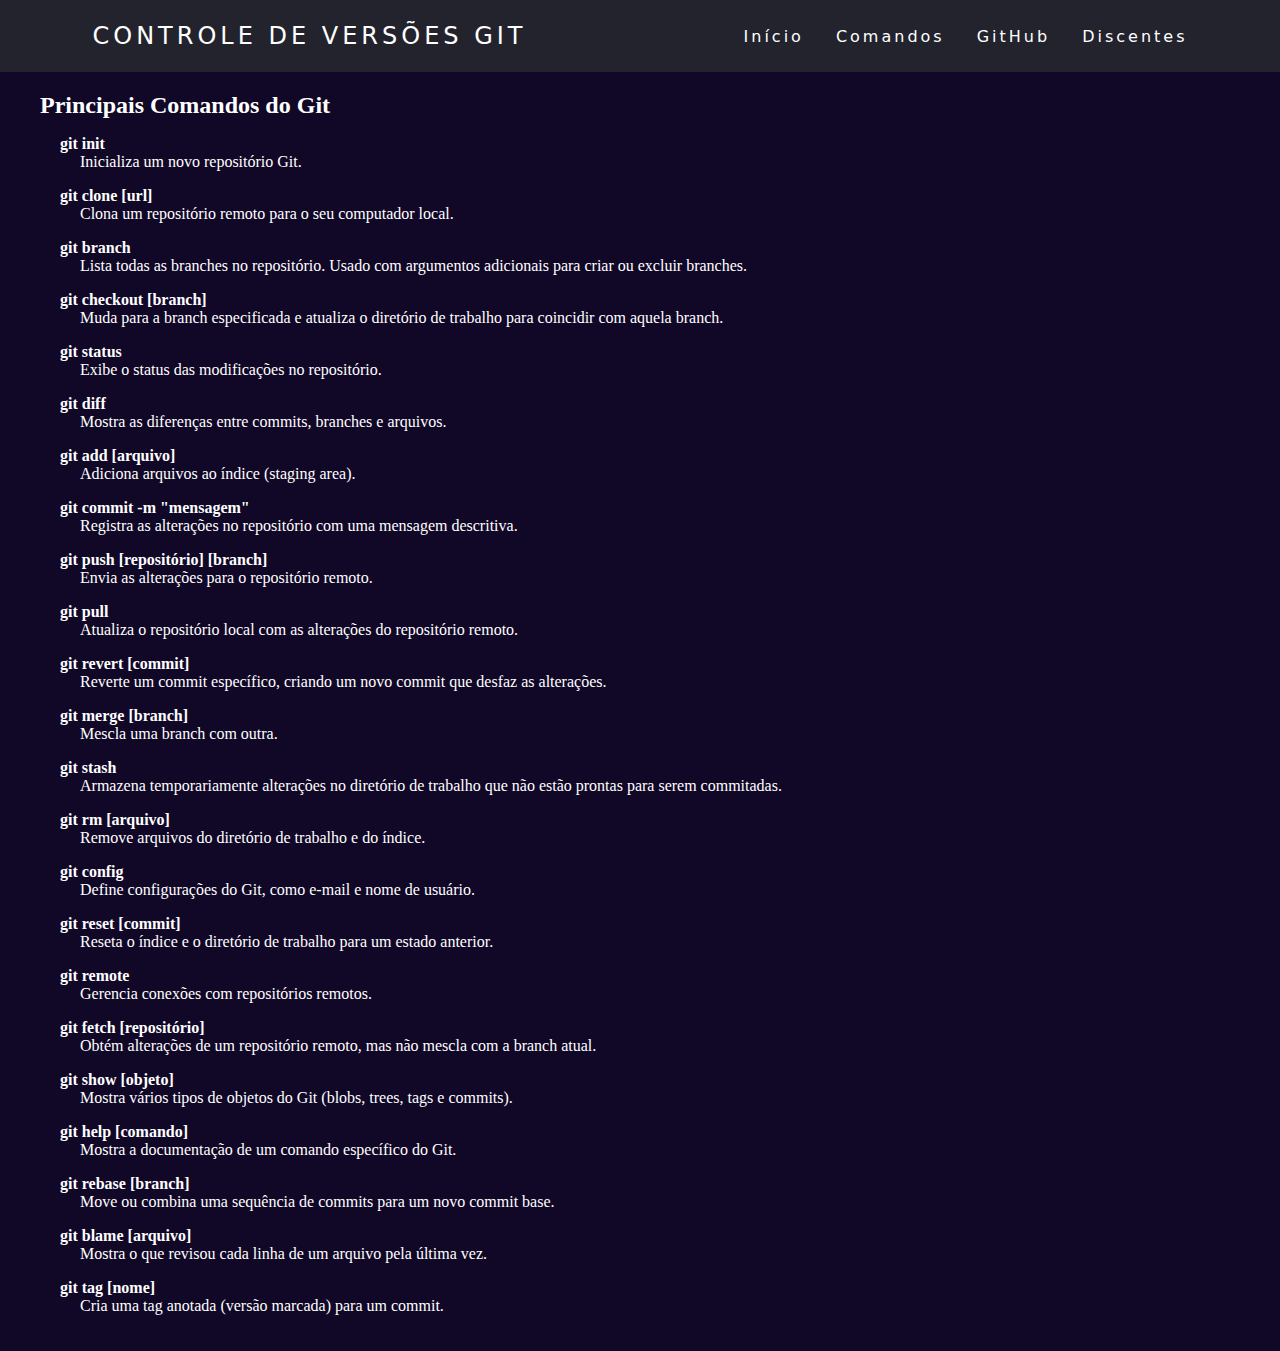
<file: Site git hub/Comandos.html>
<!DOCTYPE html>
<html lang="pt-br">
  <head>
    <meta charset="UTF-8" />
    <meta http-equiv="X-UA-Compatible" content="IE=edge" />
    <meta name="viewport" content="width=device-width, initial-scale=1.0" />
    <title>Comandos Git</title>
    <link rel="stylesheet" href="nav.css" />
    <link rel="stylesheet" href="style.css">
  </head>

  <body>
    <header>
      <nav>
        <a class="logo" href="/">Controle de versões git</a>
        <div class="mobile-menu">
          <div class="line1"></div>
          <div class="line2"></div>
          <div class="line3"></div>
        </div>
        <ul class="nav-list">
          <li><a href="index.html">Início</a></li>
          <li><a href="Comandos.html">Comandos</a></li>
          <li><a href="github.html">GitHub</a></li>
          <li><a href="Alunos.html">Discentes</a></li>
        </ul>
      </nav>
    </header>
    
    <main>
      <section class="commands">
        <h2>Principais Comandos do Git</h2>
        <dl>
          <dt><strong>git init</strong></dt>
          <dd>Inicializa um novo repositório Git.</dd>

          <dt><strong>git clone [url]</strong></dt>
          <dd>Clona um repositório remoto para o seu computador local.</dd>

          <dt><strong>git branch</strong></dt>
          <dd>Lista todas as branches no repositório. Usado com argumentos adicionais para criar ou excluir branches.</dd>

          <dt><strong>git checkout [branch]</strong></dt>
          <dd>Muda para a branch especificada e atualiza o diretório de trabalho para coincidir com aquela branch.</dd>

          <dt><strong>git status</strong></dt>
          <dd>Exibe o status das modificações no repositório.</dd>

          <dt><strong>git diff</strong></dt>
          <dd>Mostra as diferenças entre commits, branches e arquivos.</dd>

          <dt><strong>git add [arquivo]</strong></dt>
          <dd>Adiciona arquivos ao índice (staging area).</dd>

          <dt><strong>git commit -m "mensagem"</strong></dt>
          <dd>Registra as alterações no repositório com uma mensagem descritiva.</dd>

          <dt><strong>git push [repositório] [branch]</strong></dt>
          <dd>Envia as alterações para o repositório remoto.</dd>

          <dt><strong>git pull</strong></dt>
          <dd>Atualiza o repositório local com as alterações do repositório remoto.</dd>

          <dt><strong>git revert [commit]</strong></dt>
          <dd>Reverte um commit específico, criando um novo commit que desfaz as alterações.</dd>

          <dt><strong>git merge [branch]</strong></dt>
          <dd>Mescla uma branch com outra.</dd>

          <dt><strong>git stash</strong></dt>
          <dd>Armazena temporariamente alterações no diretório de trabalho que não estão prontas para serem commitadas.</dd>

          <dt><strong>git rm [arquivo]</strong></dt>
          <dd>Remove arquivos do diretório de trabalho e do índice.</dd>

          <dt><strong>git config</strong></dt>
          <dd>Define configurações do Git, como e-mail e nome de usuário.</dd>

          <dt><strong>git reset [commit]</strong></dt>
          <dd>Reseta o índice e o diretório de trabalho para um estado anterior.</dd>

          <dt><strong>git remote</strong></dt>
          <dd>Gerencia conexões com repositórios remotos.</dd>

          <dt><strong>git fetch [repositório]</strong></dt>
          <dd>Obtém alterações de um repositório remoto, mas não mescla com a branch atual.</dd>

          <dt><strong>git show [objeto]</strong></dt>
          <dd>Mostra vários tipos de objetos do Git (blobs, trees, tags e commits).</dd>

          <dt><strong>git help [comando]</strong></dt>
          <dd>Mostra a documentação de um comando específico do Git.</dd>

          <dt><strong>git rebase [branch]</strong></dt>
          <dd>Move ou combina uma sequência de commits para um novo commit base.</dd>

          <dt><strong>git blame [arquivo]</strong></dt>
          <dd>Mostra o que revisou cada linha de um arquivo pela última vez.</dd>

          <dt><strong>git tag [nome]</strong></dt>
          <dd>Cria uma tag anotada (versão marcada) para um commit.</dd>
        </dl>
      </section>
    </main>

    <script src="mobile-navbar.js"></script>
  </body>
</html>
</file>
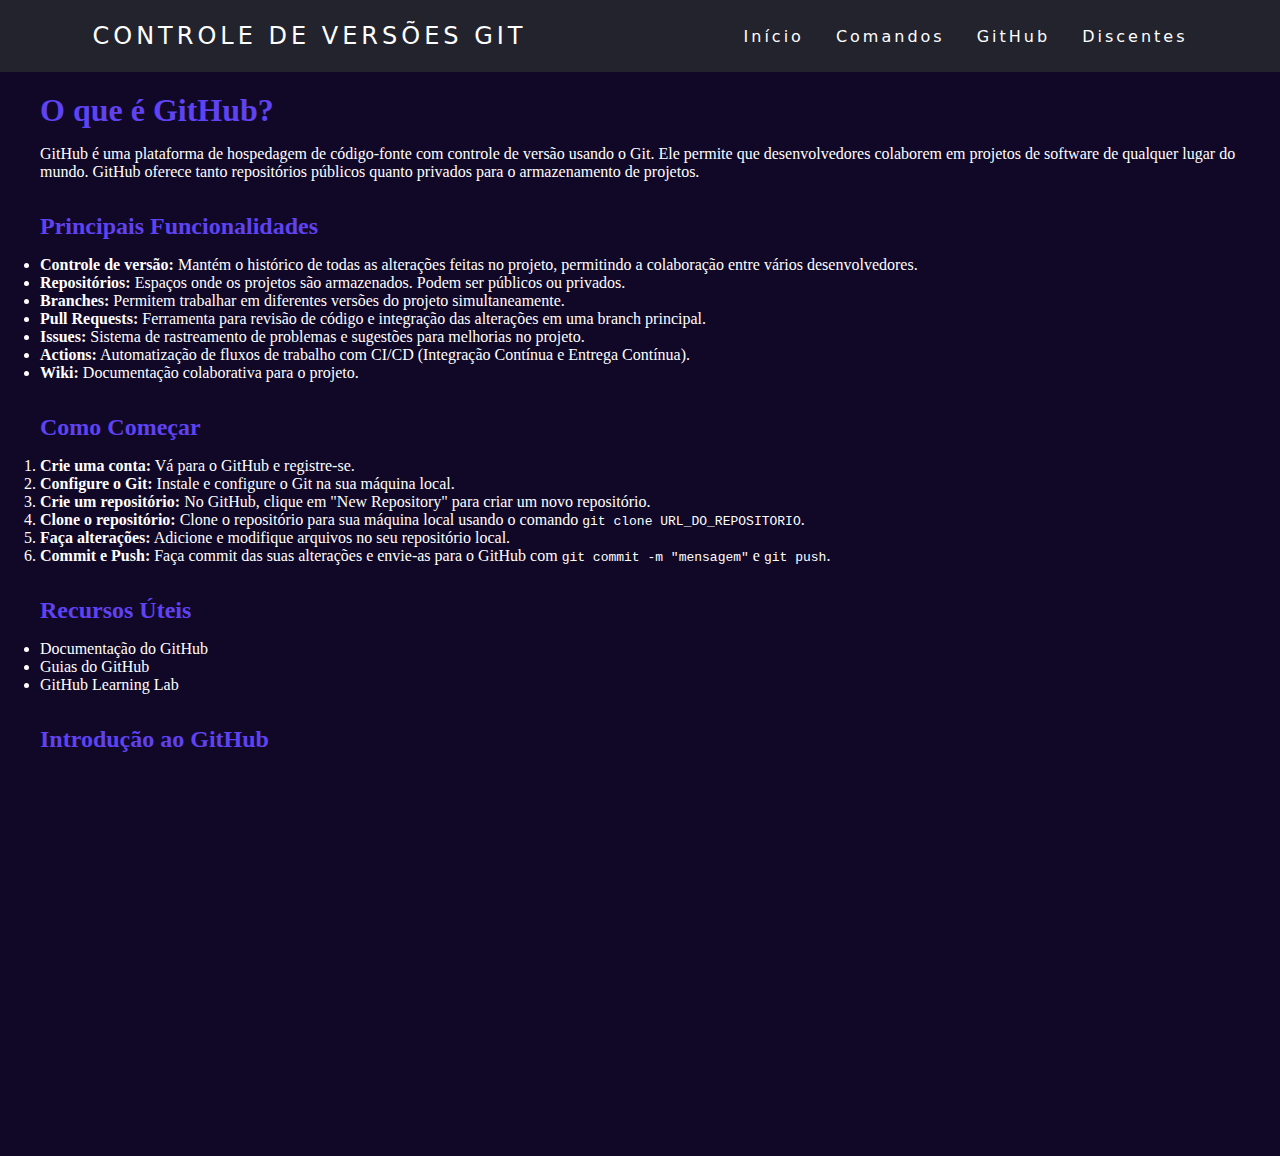
<file: Site git hub/github.html>
<!DOCTYPE html>
<html lang="pt-br">
  <head>
    <meta charset="UTF-8" />
    <meta http-equiv="X-UA-Compatible" content="IE=edge" />
    <meta name="viewport" content="width=device-width, initial-scale=1.0" />
    <title>GitHub</title>
    <link rel="stylesheet" href="nav.css" />
    <link rel="stylesheet" href="style.css">
  </head>

  <body>
    <header>
      <nav>
        <a class="logo" href="/">Controle de versões git</a>
        <div class="mobile-menu">
          <div class="line1"></div>
          <div class="line2"></div>
          <div class="line3"></div>
        </div>
        <ul class="nav-list">
          <li><a href="index.html">Início</a></li>
          <li><a href="Comandos.html">Comandos</a></li>
          <li><a href="github.html">GitHub</a></li>
          <li><a href="Alunos.html">Discentes</a></li>
        </ul>
      </nav>
    </header>
    
    <main>
      <section class="intro">
        <h1>O que é GitHub?</h1>
        <p>
          GitHub é uma plataforma de hospedagem de código-fonte com controle de versão usando o Git. Ele permite que desenvolvedores colaborem em projetos de software de qualquer lugar do mundo. GitHub oferece tanto repositórios públicos quanto privados para o armazenamento de projetos.
        </p>
      </section>

      <section class="features">
        <h2>Principais Funcionalidades</h2>
        <ul>
          <li><strong>Controle de versão:</strong> Mantém o histórico de todas as alterações feitas no projeto, permitindo a colaboração entre vários desenvolvedores.</li>
          <li><strong>Repositórios:</strong> Espaços onde os projetos são armazenados. Podem ser públicos ou privados.</li>
          <li><strong>Branches:</strong> Permitem trabalhar em diferentes versões do projeto simultaneamente.</li>
          <li><strong>Pull Requests:</strong> Ferramenta para revisão de código e integração das alterações em uma branch principal.</li>
          <li><strong>Issues:</strong> Sistema de rastreamento de problemas e sugestões para melhorias no projeto.</li>
          <li><strong>Actions:</strong> Automatização de fluxos de trabalho com CI/CD (Integração Contínua e Entrega Contínua).</li>
          <li><strong>Wiki:</strong> Documentação colaborativa para o projeto.</li>
        </ul>
      </section>

      <section class="getting-started">
        <h2>Como Começar</h2>
        <ol>
          <li><strong>Crie uma conta:</strong> Vá para o <a href="https://github.com" target="_blank">GitHub</a> e registre-se.</li>
          <li><strong>Configure o Git:</strong> Instale e configure o Git na sua máquina local.</li>
          <li><strong>Crie um repositório:</strong> No GitHub, clique em "New Repository" para criar um novo repositório.</li>
          <li><strong>Clone o repositório:</strong> Clone o repositório para sua máquina local usando o comando <code>git clone URL_DO_REPOSITORIO</code>.</li>
          <li><strong>Faça alterações:</strong> Adicione e modifique arquivos no seu repositório local.</li>
          <li><strong>Commit e Push:</strong> Faça commit das suas alterações e envie-as para o GitHub com <code>git commit -m "mensagem"</code> e <code>git push</code>.</li>
        </ol>
      </section>

      <section class="resources">
        <h2>Recursos Úteis</h2>
        <ul>
          <li><a href="https://docs.github.com" target="_blank">Documentação do GitHub</a></li>
          <li><a href="https://guides.github.com" target="_blank">Guias do GitHub</a></li>
          <li><a href="https://lab.github.com" target="_blank">GitHub Learning Lab</a></li>
        </ul>
      </section>

      <section class="video">
        <h2>Introdução ao GitHub</h2>
        <iframe width="560" height="315" src="https://www.youtube.com/embed/w3jLJU7DT5E" frameborder="0" allow="accelerometer; autoplay; encrypted-media; gyroscope; picture-in-picture" allowfullscreen></iframe>
      </section>
    </main>

	
  </body>
  <script src="mobile-navbar.js"></script>
</html>
</file>
<file: Site git hub/nav.css>
* {
    margin: 0;
    padding: 0;
    box-sizing: border-box;
  }
  
  a {
    color: #fff;
    text-decoration: none;
    transition: 0.3s;
  }
  
  a:hover {
    opacity: 0.7;
  }
  
  .tr {
    gap: 70px;
  }
  
  .logo {
    font-size: 24px;
    text-transform: uppercase;
    letter-spacing: 4px;
  }
  
  nav {
    display: flex;
    justify-content: space-around;
    align-items: center;
    font-family: system-ui, -apple-system, Helvetica, Arial, sans-serif;
    background: #23232e;
    height: 8vh;
  }
  
  
  .nav-list {
    list-style: none;
    display: flex;
  }
  
  .nav-list li {
    letter-spacing: 3px;
    margin-left: 32px;
  }
  
  .mobile-menu {
    display: none;
    cursor: pointer;
  }
  
  .mobile-menu div {
    width: 32px;
    height: 2px;
    background: #fff;
    margin: 8px;
    transition: 0.3s;
  }
  
  @media (max-width: 999px) {
    body {
      overflow-x: hidden;
    }
    .nav-list {
      position: absolute;
      top: 8vh;
      right: 0;
      width: 50vw;
      height: 92vh;
      background: #23232e;
      flex-direction: column;
      align-items: center;
      justify-content: space-around;
      transform: translateX(100%);
      transition: transform 0.3s ease-in;
    }
    .nav-list li {
      margin-left: 0;
      opacity: 0;
    }
    .mobile-menu {
      display: block;
    }
  }
  
  .nav-list.active {
    transform: translateX(0);
  }
  
  @keyframes navLinkFade {
    from {
      opacity: 0;
      transform: translateX(50px);
    }
    to {
      opacity: 1;
      transform: translateX(0);
    }
  }
  
  .mobile-menu.active .line1 {
    transform: rotate(-45deg) translate(-8px, 8px);
  }
  
  .mobile-menu.active .line2 {
    opacity: 0;
  }
  
  .mobile-menu.active .line3 {
    transform: rotate(45deg) translate(-5px, -7px);
  }
</file>
<file: Site git hub/style.css>
body {
    background-color: rgb(17, 8, 39);
    color: white;
}

video {
  width: 300px;
  height: 300px;
}

.integrantes {
    height: 300px;
    display: flex;
    justify-content: center;
    align-items: center;
}
.integrante {
    align-items: center;
    gap: 70px;
}

.imgs {
    display: flex;
    flex-direction: column;
    align-items: center;
}
.img, .img1 {
    height: 220px;
    width: 200px;
    border-radius: 5%;
}

.detalhes {
    margin-top: 10px;
}

.title{
    height: 100px;
    display: flex;
    justify-content: center;
    font-family: 'Segoe UI', Tahoma, Geneva, Verdana, sans-serif;
    align-items: center;
}

.title h1{
    background-color: rgba(137, 43, 226, 0.24);
    border-radius: 50px;
    color: rgb(255, 255, 255);
}



.intro, .features, .getting-started, .resources, .video {
    margin-bottom: 2rem;
  }
  
  .intro h1, .features h2, .getting-started h2, .resources h2, .video h2 {
    margin-bottom: 1rem;
    color: #5f42f1;
  }
  
  .intro p, .features ul, .getting-started ol, .resources ul, .video iframe {
    margin-bottom: 1rem;
  }

  main {
    padding: 20px 40px;
  }

  p, dl {
    margin-bottom: 1rem;
  }
  
  dl {
    padding-left: 20px;
  }
  
  dt {
    font-weight: bold;
    margin-top: 1rem;
  }
  
  dd {
    margin-left: 20px;
  }

  .logo-git {
    width: 150px; /* Ajuste o tamanho conforme necessário */
    margin: 20px auto; /* Centraliza a imagem horizontalmente */
    display: block;
  }

  audio {
    margin-top: 1rem;
    width: 100%;
    max-width: 500px; /* Define um tamanho máximo para o player de áudio */
  }
</file>
